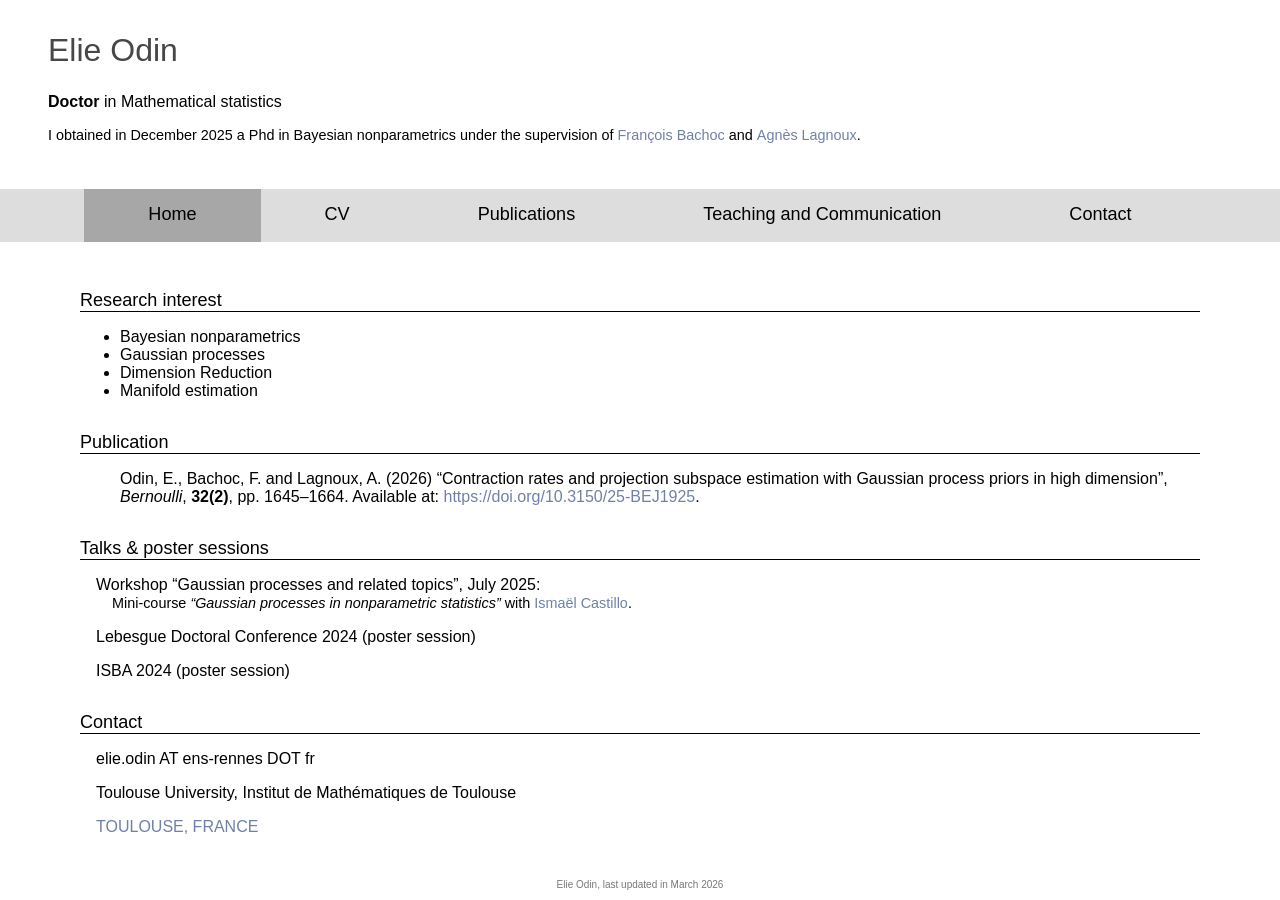
<file: index.html>
<!DOCTYPE html>
<html lang="fr">



<head>
    <meta charset="utf-8">
    <title>Elie Odin</title>
    <link href="style.css" rel="stylesheet">
</head>



<body>

<header>
    <h1>Elie Odin</h1>

    <!-- <div class="info">
        <p><strong>Independent Researcher</strong></p>
        <p>Toulouse University</p>
        <p>Institut de Mathématiques de Toulouse</p>

        <p>
            <a href="https://maps.app.goo.gl/mrdXmFSUFi3G2wv26" target="_blank">
                TOULOUSE, FRANCE
            </a>
        </p>
    </div> -->

    <p>
        <strong>Doctor</strong> in Mathematical statistics
    </p>

    <p style="font-size: 0.9rem;">
    I obtained in December 2025 a Phd in Bayesian nonparametrics under the supervision of <a href="https://francoisbachoc.github.io/">François Bachoc</a> and <a href="https://perso.math.univ-toulouse.fr/lagnoux/">Agnès Lagnoux</a>.
    </p>
</header>


<nav>
    <button class="menu-toggle" onclick="toggleMenu()">
        ☰
    </button>

    <ul id="nav-menu">
        <li><a href="index.html" class="active">Home</a></li>
        <li><a href="CV.html">CV</a></li>
        <li><a href="index.html#Publication">Publications</a></li>
        <li><a href="Teaching.html">Teaching and Communication</a></li>
        <li><a href="index.html#Contact">Contact</a></li>
    </ul>
</nav>
<script>
function toggleMenu() {
    document.getElementById("nav-menu").classList.toggle("show");
}
</script>


<main>

    <div>
        <h2>
            Research interest
        </h2>
        <ul>
            <li>Bayesian nonparametrics</li>
            <li>Gaussian processes</li>
            <li>Dimension Reduction</li>
            <li>Manifold estimation</li>
        </ul>

        <h2 id="Publication">
            Publication
        </h2>
        <ol>
            <div class="csl-entry">Odin, E., Bachoc, F. and Lagnoux, A. (2026) “Contraction rates and projection subspace estimation with Gaussian process priors in high dimension”, <i>Bernoulli</i>, <strong>32(2)</strong>, pp. 1645–1664. Available at: <a href="https://doi.org/10.3150/25-BEJ1925">https://doi.org/10.3150/25-BEJ1925</a>.</div>
        </ol>
    </div>


    <div>
        <h2>Talks & poster sessions<!--(conferences and workshops)--></h2>
        <p>Workshop “Gaussian processes and related topics”, July 2025:<br>
        <span class="content1">Mini-course <i>“Gaussian processes in nonparametric statistics”</i> with <a href="https://perso.lpsm.paris/~castillo/">Ismaël Castillo</a>.</span>
        </p>
        <p>Lebesgue Doctoral Conference 2024 (poster session)</p>
        <p>ISBA 2024 (poster session)</p>
    </div>
    

    <div>
        <h2 id="Contact">
            Contact
        </h2>

        <p>
            <!-- Mail -->
            <span id="email"></span>
            <script>
                document.getElementById("email").textContent = ["eli", "e.o", "din A", "T ", "ens-re", "nnes D", "OT f", "r"].join("");
            </script>
        </p>

        <p>Toulouse University, Institut de Mathématiques de Toulouse</p>

        <p>
            <a href="https://maps.app.goo.gl/mrdXmFSUFi3G2wv26" target="_blank">
                TOULOUSE, FRANCE
            </a>
        </p>
    </div>

</main>



<footer>
    <p>Elie Odin, last updated in March 2026</p>
</footer>
</body>
</file>
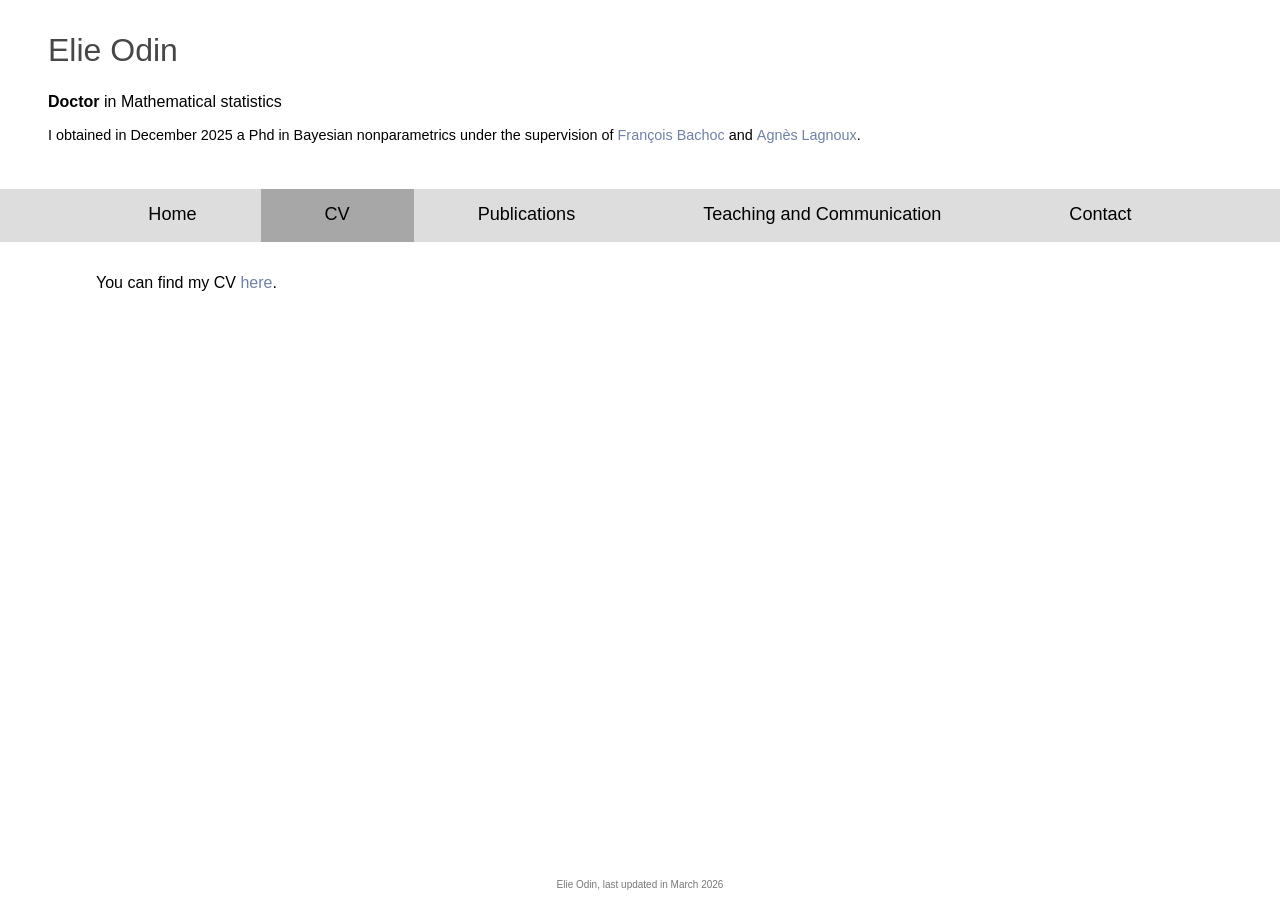
<file: CV.html>
<!DOCTYPE html>
<html lang="fr">



<head>
    <meta charset="utf-8">
    <title>Elie Odin</title>
    <link href="style.css" rel="stylesheet">
</head>



<body>

<header>
    <h1>Elie Odin</h1>

    <!-- <div class="info">
        <p><strong>Independent Researcher</strong></p>
        <p>Toulouse University</p>
        <p>Institut de Mathématiques de Toulouse</p>

        <p>
            <a href="https://maps.app.goo.gl/mrdXmFSUFi3G2wv26" target="_blank">
                TOULOUSE, FRANCE
            </a>
        </p>
    </div> -->

    <p>
        <strong>Doctor</strong> in Mathematical statistics
    </p>

    <p style="font-size: 0.9rem;">
    I obtained in December 2025 a Phd in Bayesian nonparametrics under the supervision of <a href="https://francoisbachoc.github.io/">François Bachoc</a> and <a href="https://perso.math.univ-toulouse.fr/lagnoux/">Agnès Lagnoux</a>.
    </p>
</header>


<nav>
    <button class="menu-toggle" onclick="toggleMenu()">
        ☰
    </button>

    <ul id="nav-menu">
        <li><a href="index.html">Home</a></li>
        <li><a href="CV.html" class="active">CV</a></li>
        <li><a href="index.html#Publication">Publications</a></li>
        <li><a href="Teaching.html">Teaching and Communication</a></li>
        <li><a href="index.html#Contact">Contact</a></li>
    </ul>
</nav>
<script>
function toggleMenu() {
    document.getElementById("nav-menu").classList.toggle("show");
}
</script>


<main>
    <p>
        You can find my CV <a href="CV.pdf" target="_blank">here</a>.
    </p>
</main>


<footer>
    <p>Elie Odin, last updated in March 2026</p>
</footer>
</body>
</file>
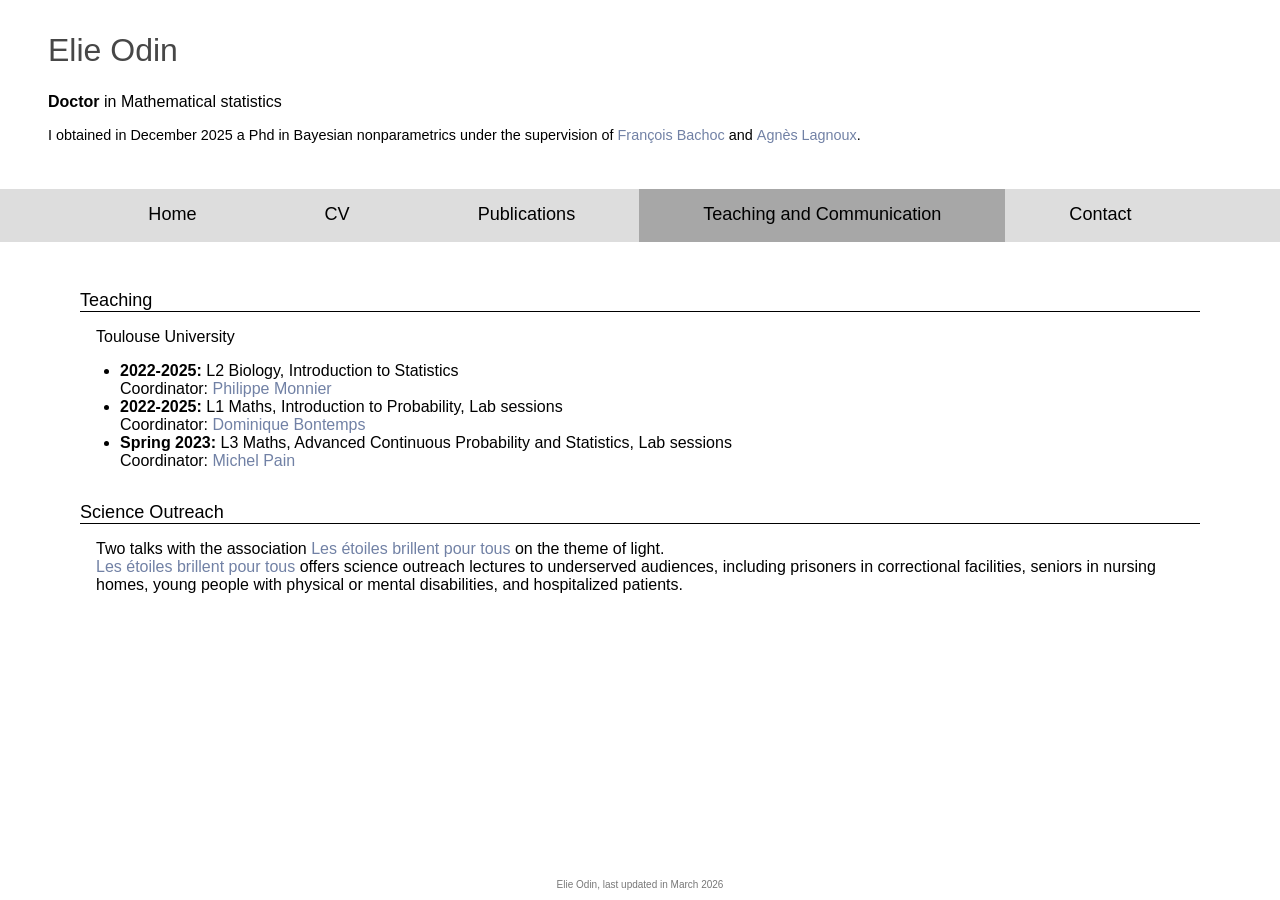
<file: Teaching.html>
<!DOCTYPE html>
<html lang="fr">



<head>
    <meta charset="utf-8">
    <title>Elie Odin</title>
    <link href="style.css" rel="stylesheet">
</head>



<body>

<header>
    <h1>Elie Odin</h1>

    <!-- <div class="info">
        <p><strong>Independent Researcher</strong></p>
        <p>Toulouse University</p>
        <p>Institut de Mathématiques de Toulouse</p>

        <p>
            <a href="https://maps.app.goo.gl/mrdXmFSUFi3G2wv26" target="_blank">
                TOULOUSE, FRANCE
            </a>
        </p>
    </div> -->

    <p>
        <strong>Doctor</strong> in Mathematical statistics
    </p>

    <p style="font-size: 0.9rem;">
    I obtained in December 2025 a Phd in Bayesian nonparametrics under the supervision of <a href="https://francoisbachoc.github.io/">François Bachoc</a> and <a href="https://perso.math.univ-toulouse.fr/lagnoux/">Agnès Lagnoux</a>.
    </p>
</header>


<nav>
    <button class="menu-toggle" onclick="toggleMenu()">
        ☰
    </button>

    <ul id="nav-menu">
        <li><a href="index.html">Home</a></li>
        <li><a href="CV.html">CV</a></li>
        <li><a href="index.html#Publication">Publications</a></li>
        <li><a href="Teaching.html" class="active">Teaching and Communication</a></li>
        <li><a href="index.html#Contact">Contact</a></li>
    </ul>
</nav>
<script>
function toggleMenu() {
    document.getElementById("nav-menu").classList.toggle("show");
}
</script>


<main>

        <h2>
            Teaching
        </h2>
        <p>
            Toulouse University
            <ul>
                <li>
                    <strong>2022-2025: </strong> L2 Biology, Introduction to Statistics
                    <br>
                    Coordinator: <a href="https://www.math.univ-toulouse.fr/~monnier/">Philippe Monnier</a>
                </li>
                <li>
                    <strong>2022-2025: </strong> 
                    L1 Maths, Introduction to Probability, Lab sessions
                    <br>
                    Coordinator: <a href="https://www.math.univ-toulouse.fr/~dbontemp/">Dominique Bontemps</a>
                </li>
                <li>
                    <strong>Spring 2023: </strong>
                    L3 Maths, Advanced Continuous Probability and Statistics, Lab sessions
                    <br>
                    Coordinator: <a href="https://www.math.univ-toulouse.fr/~mpain/index.html">Michel Pain</a>
                </li>
            </ul>
        </p>


    <h2>
        Science Outreach
    </h2>
    <p>
        Two talks with the association <a href="https://www.ebpt.fr/page/3177173-presentation">Les étoiles brillent pour tous</a> on the theme of light.
        <br>
        <a href="https://www.ebpt.fr/page/3177173-presentation">Les étoiles brillent pour tous</a> offers science outreach lectures to underserved audiences, including prisoners in correctional facilities, seniors in nursing homes, young people with physical or mental disabilities, and hospitalized patients.
    </p>

</main>



<footer>
    <p>Elie Odin, last updated in March 2026</p>
</footer>
</body>
</file>
<file: style.css>
html {
    font-family: "Noto Sans JP", "Hiragino Sans", "Yu Gothic", "Meiryo", sans-serif;
    /* font-family: -apple-system, BlinkMacSystemFont, "Segoe UI", Roboto, sans-serif; */
}
html, body {
    height: 100%;
    margin: 0 auto;
}

body {
    font-size: medium;
    background-color: #ffffff;
    color: #000000;
    display: flex;
    flex-direction: column;
    min-height: 100vh;
}

main {
    flex: 1;
    margin: 1rem auto 1rem auto;
    width: 100%;
    max-width: 70rem;
    /* justify-content: center; */
}


a {
    color: #7181a5;
    text-decoration: none;
    font-weight: 500;
}
a:hover {
    text-decoration: underline;
}

nav {
    background-color: rgb(221, 221, 221);
}
nav ul {
    margin: 0;
    justify-content: center;
    padding: 0;
    list-style: none;
    display: flex;
}
nav a {
    display: block;
    padding: 15px clamp(10px, 5vw, 10rem);
    font-size: 1.13rem;
    text-align: center;
    color: rgb(0, 0, 0);
    font-weight: 300;
    text-decoration: none;
    transition: background-color 0.3s ease;
    border-bottom: 2px solid transparent;
}
nav a:hover {
  background-color: #c2c2c2;
  text-decoration: none;
  border-bottom: 2px solid currentColor;
  text-shadow: 0 0 0.6px currentColor;
}
nav a.active {
  background-color: #a7a7a7;
}

.menu-toggle {
    display: none;
    font-size: 28px;
    background: none;
    border: none;
    color: white;
    cursor: pointer;
}

/* Quand l'écran est plus petit que 70rem */
@media (max-width: 40rem) {

    nav ul {
        display: none;
        flex-direction: column;
        background-color: rgb(221, 221, 221);
        position: absolute;
        top: 60px;
        right: 0;
        width: 200px;
        padding: 10px;
    }

    nav ul.show {
        display: flex;
    }

    .menu-toggle {
        display: block;
    }
}


header {
    /* max-width: 900px; */
    margin: 1rem;
    padding: 1rem 0 1rem 2rem;
}

h1 {
    margin: 0 0 1.5rem 0;
    font-size: 2rem;
    font-weight: 400;
    color: #474747;
}

h2 {
    font-size: 1.13rem;
    font-weight: 500;
    margin-top: 2rem;
}

main h2 {
    border-bottom: 1px solid #000000;
    /* padding-bottom: 0.5rem; */
}

main p {
    margin-left: 1rem;
}

.content1 {
    font-size: 0.9rem;
    padding-left: 1rem;
}

.top-line {
    border-top: 1px solid #000000;
}

/* .info p {
    line-height: 1.6;
} */


footer {
    font-size: x-small;
    color: #787878;
    text-align: center;
}
</file>
